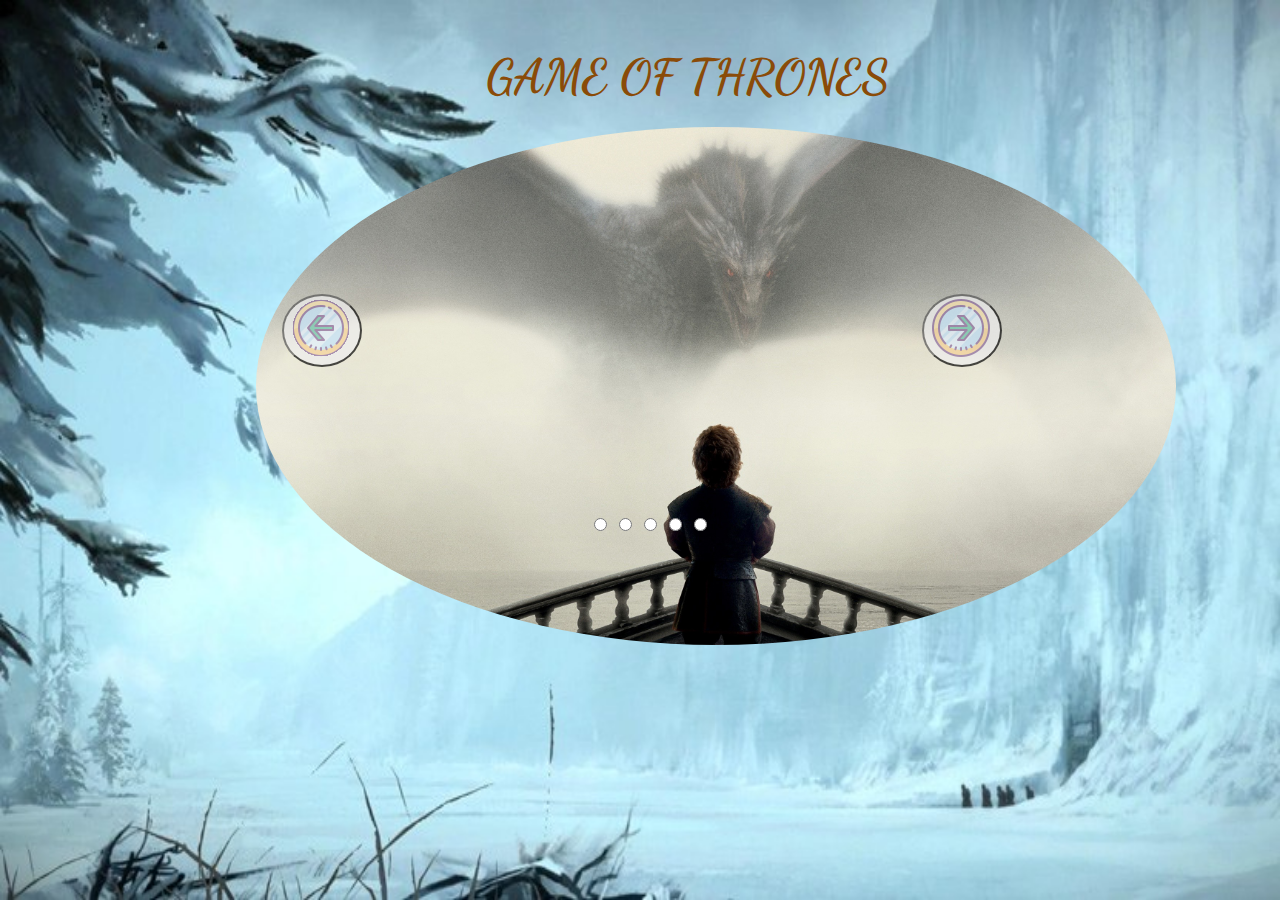
<file: index.html>
<!DOCTYPE html>
<html>
<head>
	<meta charset="utf-8">
	<title>GAME OF THRONES</title>

	<script src="slider.js"></script>
	<link rel="stylesheet" type="text/css" href="css/slider.css">
	<link href="https://fonts.googleapis.com/css?family=Dancing+Script&display=swap" rel="stylesheet">
</head>
<body >
	<h3>GAME OF THRONES</h3>
	<img src="img/1.jpg" id="imagen">

<button id="boton" ><img src="img/siguiente.png"></button> 
<button id="boton2" onclick="cambiarImagenAtras()"><img src="img/atras.png"></button>
	

	<form name="botonitos">
 	<input  type="radio" name="botonera" value="blue"> 
 	<input  type="radio" name="botonera" value="red"> 
 	<input  type="radio" name="botonera" value="yellow">
 <input   type="radio" name="botonera" value="green"> 
 <input  type="radio" name="botonera" value="black">
</form>
	</body>
</html>
</file>
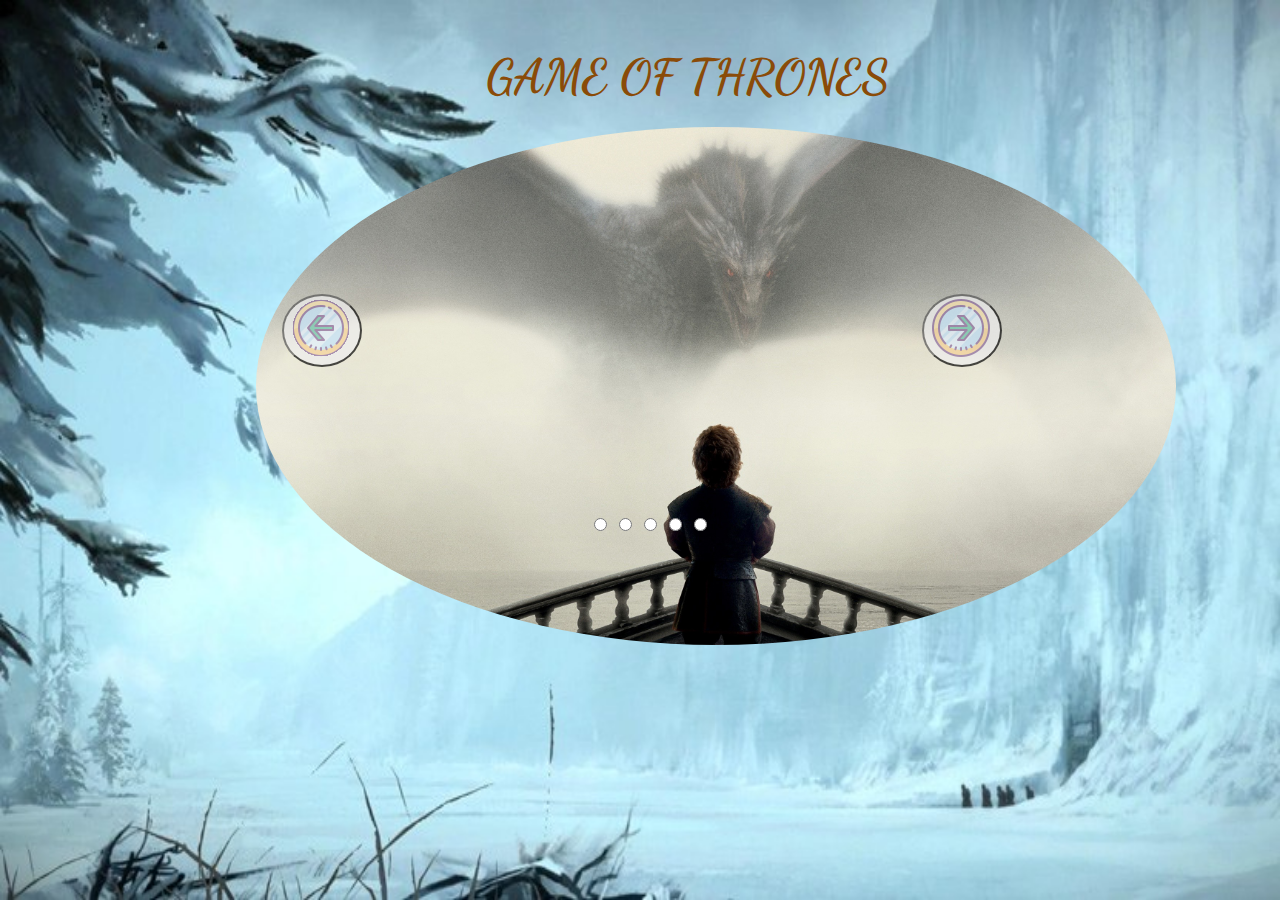
<file: slider.html>
<!DOCTYPE html>
<html>
<head>
	<meta charset="utf-8">
	<title>GAME OF THRONES</title>

	<script src="slider.js"></script>
	<link rel="stylesheet" type="text/css" href="css/slider.css">
	<link href="https://fonts.googleapis.com/css?family=Dancing+Script&display=swap" rel="stylesheet">
</head>
<body >
	<h3>GAME OF THRONES</h3>
	<img src="img/1.jpg" id="imagen">

<button id="boton" ><img src="img/siguiente.png"></button> 
<button id="boton2" onclick="cambiarImagenAtras()"><img src="img/atras.png"></button>
	

	<form name="botonitos">
 	<input  type="radio" name="botonera" value="blue"> 
 	<input  type="radio" name="botonera" value="red"> 
 	<input  type="radio" name="botonera" value="yellow">
 <input   type="radio" name="botonera" value="green"> 
 <input  type="radio" name="botonera" value="black">
</form>
	</body>
</html>
</file>
<file: css/slider.css>
body{ background-image: url(../img/6.jpg); 
background-repeat: no-repeat;
background-attachment: fixed;
margin: 0px;
background-size: 100% 100%;
}

#imagen{margin-left: 20%;
	margin-top: -2%;
	width: 920px;
	border-radius: 50%;
	position: absolute;
	z-index: -1;
	
}

form{margin-left: 46%;
margin-top:32%;
opacity: 8;

 
}

h3{ margin-left: 38%;
	font-size: 300%;
	font-family: 'Dancing Script', cursive;
	color: #8A4B08;
}
#boton{position: absolute;
z-index: 1;
margin-left: 72%;
margin-top: 11%;
opacity: 0.7;
cursor: pointer;
border-radius: 100%;


}
#boton2{position: absolute;
z-index: 2;
margin-left: 22%;
margin-top: 11%;
opacity: 0.7;
cursor: pointer;
border-radius: 100%;

}
</file>
